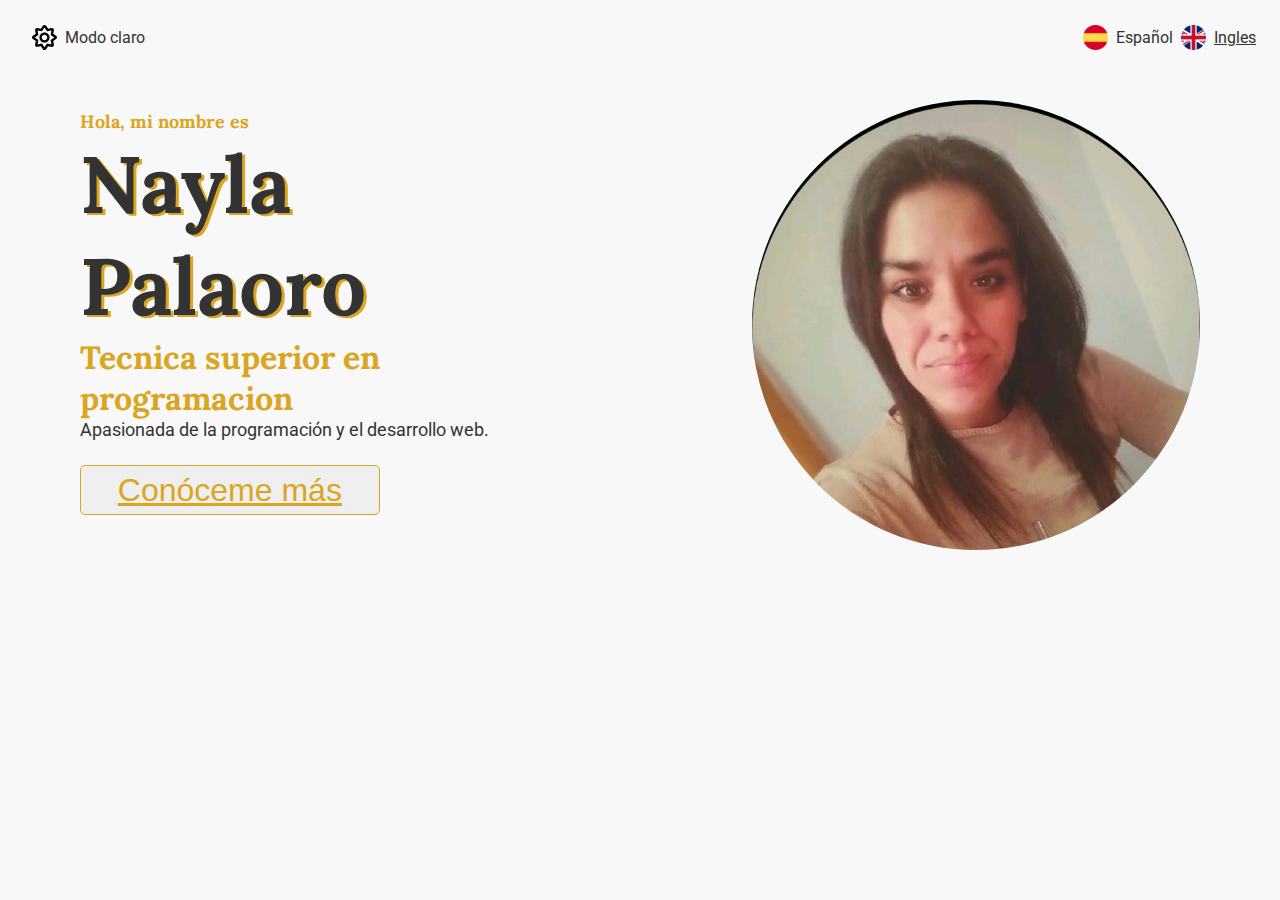
<file: index.html>
<!DOCTYPE html>
<html lang="es">

<head>
  <meta charset="UTF-8" />
  <meta http-equiv="X-UA-Compatible" content="IE=edge" />
  <meta name="viewport" content="width=device-width, initial-scale=1.0" />
  <link rel="stylesheet" href="css/styles.css" />
  <link href="https://fonts.googleapis.com/css2?family=Lora:wght@400;700&family=Roboto:wght@400;500&display=swap" rel="stylesheet">
  <title>Palaoro Nayla</title>
</head>

<body>
  <header class="header">
    <div class="switches">
      <div id="toggle-theme" class="toggle-theme">
        <img src="assets/icons/sun.svg" id="toggle-theme-icon" class="toggle-theme-icon" alt="icon theme">
        <p class="toggle-theme-text" id="toggle-theme-text">Modo claro</p>
      </div>
    </div>
    <div class="switches">
      <div class="toggle-idiom">
        <img src="assets/icons/espana.png" class="toggle-theme-icon" alt="banderaEspaña">
        <p class="toggle-theme-text">Español</p>
      </div>
      <div class="toggle-idiom">
        <img src="assets/icons/reino-unido.png" class="toggle-theme-icon" alt="banderaInglaterra">
        <a class="toggle-theme-text" href="ingles/index.html">Ingles</a>
      </div>
    </div>
  </header>
  <div class="conteiner-box-about">
    <div class="text-about">
      <h5> Hola, mi nombre es</h5>
      <h1> Nayla Palaoro</h1>
      <h2> Tecnica superior en programacion</h2>
      <p>
        Apasionada de la programación y el desarrollo web.
      </p>
      <button type="button" id="button-my-proyects">
        <a href="assets/my-proyects.html">Conóceme más</a>
      </button>
    </div>
    <div class="img-about">
      <img src="assets/images/my-photo.jpg" alt="selfie">
    </div>
  </div>
  <script src="js/scripts.js"></script>
</body>

</html>
</file>
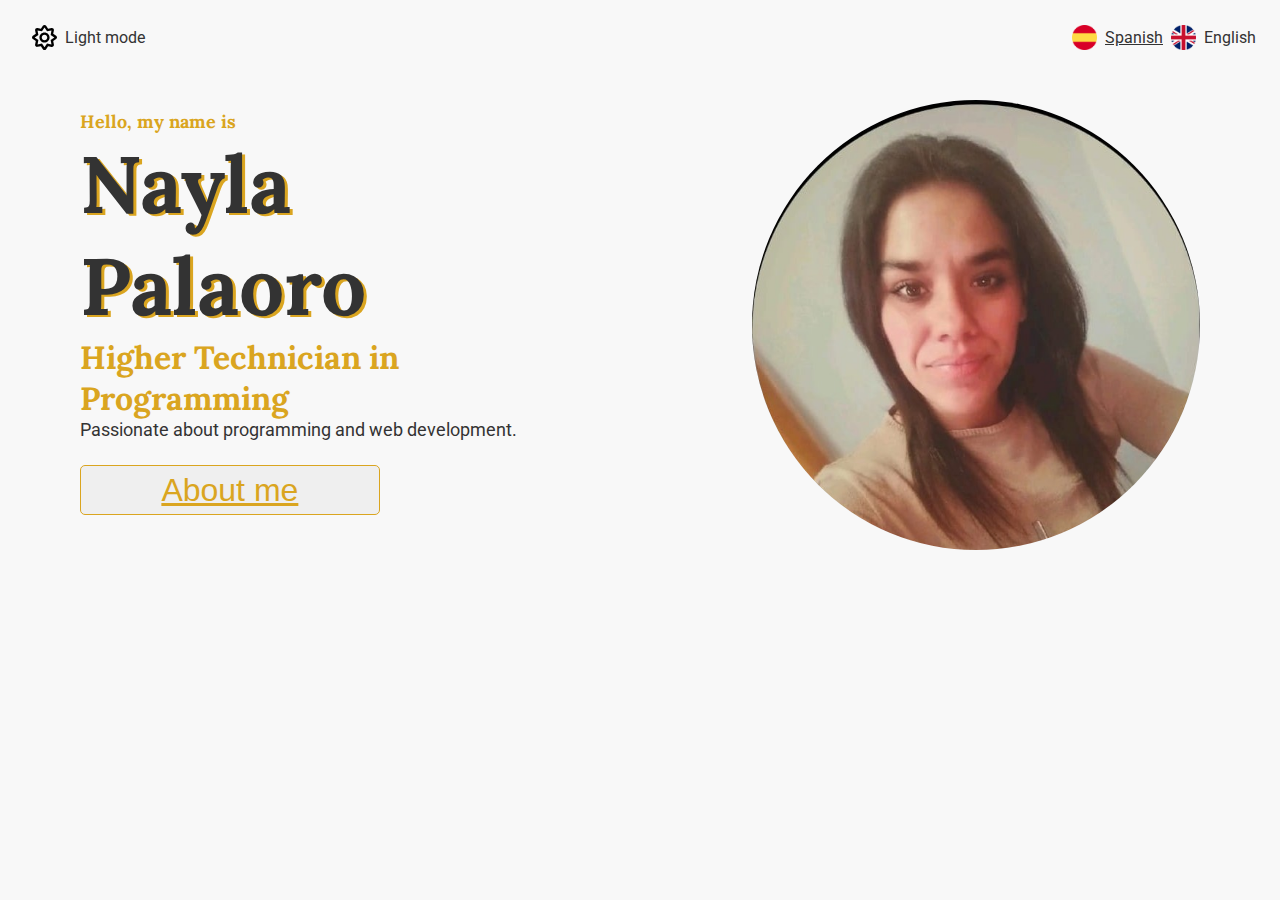
<file: ingles/index.html>
<!DOCTYPE html>
<html lang="en">

<head>
  <meta charset="UTF-8" />
  <meta http-equiv="X-UA-Compatible" content="IE=edge" />
  <meta name="viewport" content="width=device-width, initial-scale=1.0" />
  <link rel="stylesheet" href="../css/styles.css" />
  <link href="https://fonts.googleapis.com/css2?family=Lora:wght@400;700&family=Roboto:wght@400;500&display=swap" rel="stylesheet">
  <title>Palaoro Nayla</title>
</head>

<body>
  <header class="header">
    <div class="switches">
      <div id="toggle-theme" class="toggle-theme">
        <img src="../assets/icons/sun.svg" id="toggle-theme-icon" class="toggle-theme-icon" alt="theme icon">
        <p class="toggle-theme-text" id="toggle-theme-text">Light mode</p>
      </div>
    </div>
    <div class="switches">
      <div class="toggle-idiom">
        <img src="../assets/icons/espana.png" class="toggle-theme-icon" alt="Spain flag">
        <a class="toggle-theme-text" href="../index.html">Spanish</a>
      </div>
      <div class="toggle-idiom">
        <img src="../assets/icons/reino-unido.png" class="toggle-theme-icon" alt="UK flag">
        <p class="toggle-theme-text">English</p>
      </div>
    </div>
  </header>
  <div class="conteiner-box-about">
    <div class="text-about">
      <h5> Hello, my name is</h5>
      <h1> Nayla Palaoro</h1>
      <h2> Higher Technician in Programming</h2>
      <p>
        Passionate about programming and web development.
      </p>
      <button type="button" id="button-my-proyects">
        <a href="my-proyects.html">About me</a>
      </button>
    </div>
    <div class="img-about">
      <img src="../assets/images/my-photo.jpg" alt="selfie">
    </div>
  </div>
  <script src="../js/scripts.js"></script>
</body>

</html>
</file>
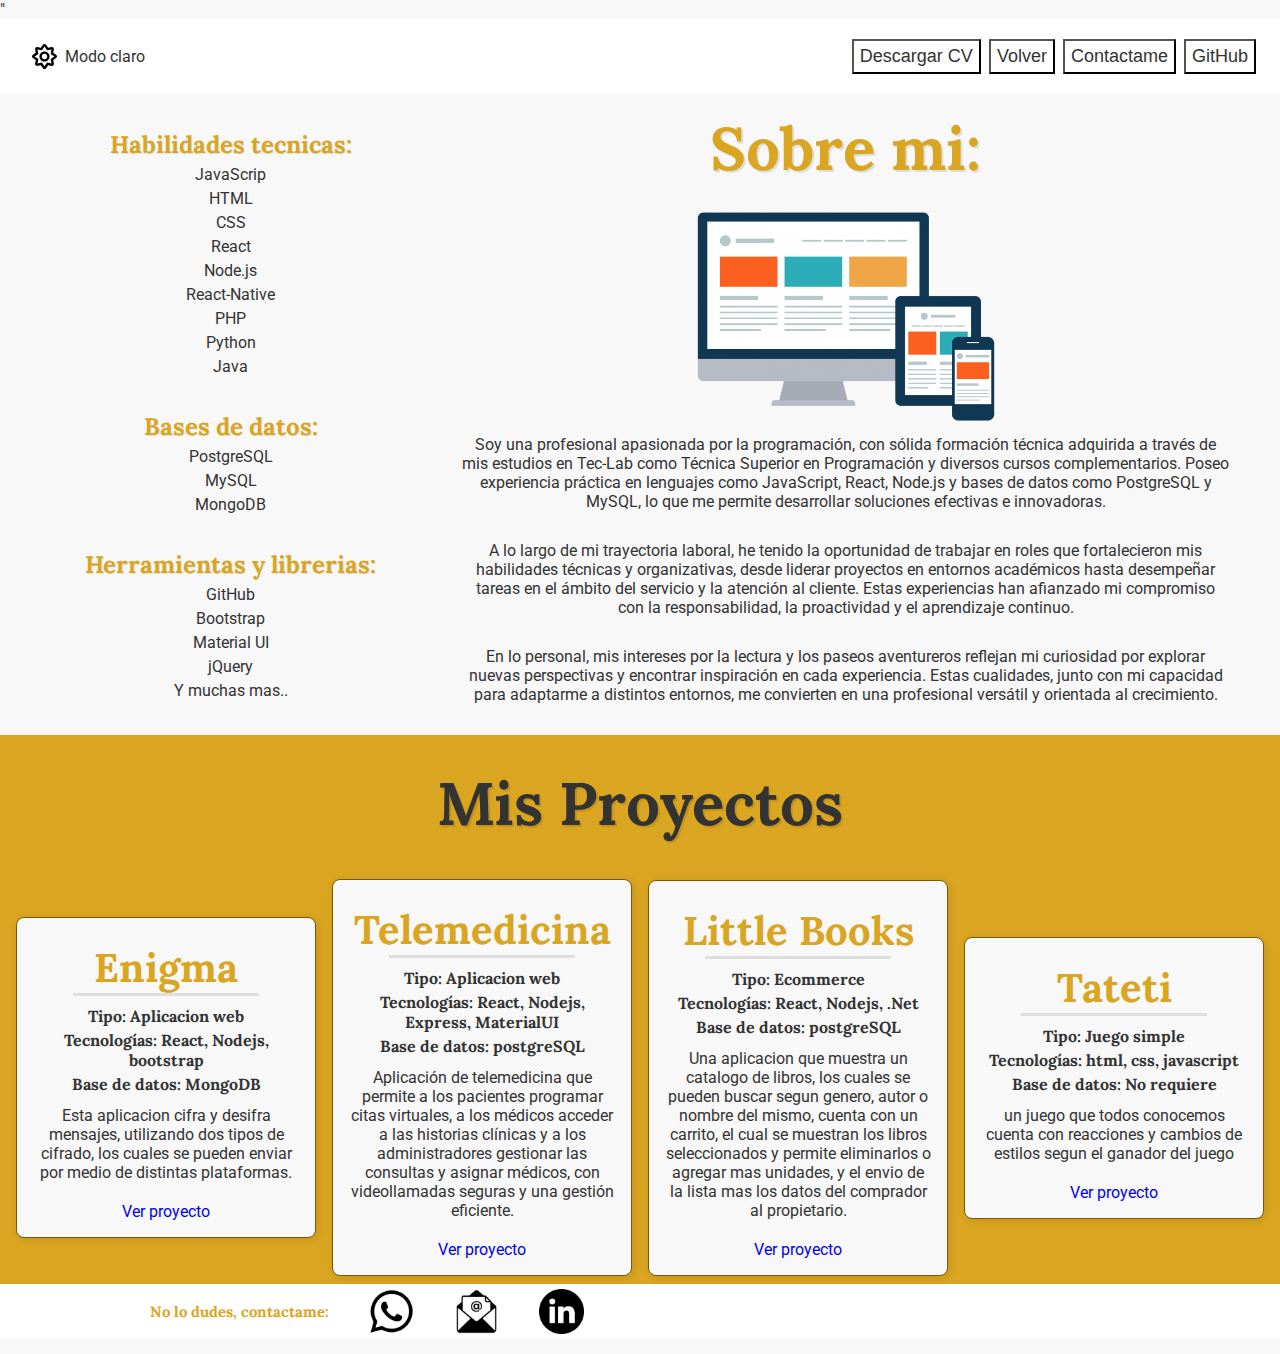
<file: assets/my-proyects.html>
<!DOCTYPE html>
<html lang="en">

<head>
    <meta charset="UTF-8">
    <meta name="viewport" content="width=device-width, initial-scale=1.0">
    <link rel="stylesheet" href="../css/styles2.css" />
    <link href="https://fonts.googleapis.com/css2?family=Lora:wght@400;700&family=Roboto:wght@400;500&display=swap" rel="stylesheet">
    <title>Palaoro Nayla</title>
    <script defer type="module" src="../js/scripts.js"></script>
    <script defer type="module" src="../js/proyects.js"></script>
    <script defer type="module" src="../js/script2.js"></script>"
</head>

<body>
    <header class="header">
        <div class="switches">
            <div id="toggle-theme" class="toggle-theme">
                <img src="icons/sun.svg" id="toggle-theme-icon" class="toggle-theme-icon" alt="icon theme">
                <p class="toggle-theme-text" id="toggle-theme-text">Modo claro</p>
            </div>
        </div>
        <div class="buttons">
            <button type="button" onclick="">
                <a href="cv.pdf" download="cvPalaoroNayla.pdf">Descargar CV</a>
            </button>
            <button type="button">
                <a href="../index.html">Volver</a>
            </button>
            <button type="button">
                <a href=#footer>Contactame</a>
            </button>
            <button type="button">
                <a href=https://github.com/naylapalaoro>GitHub</a>
            </button>
        </div>
        
    </header>
    <div class="conteiner-box-tools">
        <div>
            <div class="any-li-tools">
                <h3>Habilidades tecnicas:</h4>
                    <ul>
                        <li>JavaScrip</li>
                        <li>HTML</li>
                        <li>CSS</li>
                        <li>React</li>
                        <li>Node.js</li>
                        <li>React-Native</li>
                        <li>PHP</li>
                        <li>Python</li>
                        <li>Java</li>
                    </ul>
            </div>
            <div class="any-li-tools">
                <h3>Bases de datos:</h3>
                <ul>
                    <li>PostgreSQL</li>
                    <li>MySQL</li>
                    <li>MongoDB</li>
                </ul>
            </div>

            <div class="any-li-tools">
                <h3>Herramientas y librerias:</h3>
                <ul>
                    <li>GitHub</li>
                    <li>Bootstrap</li>
                    <li>Material UI</li>
                    <li>jQuery</li>
                    <li>Y muchas mas..</li>
                </ul>
            </div>
        </div>
        <div class="about-me">
            <h2>Sobre mi:</h2>
            <div>
                <img src="images/responsive.png" alt="diseño responsive">
            </div>
            <p>
                Soy una profesional apasionada por la programación, con sólida formación técnica adquirida a
                través de mis estudios en Tec-Lab como Técnica Superior en Programación y diversos cursos
                complementarios.
                Poseo experiencia práctica en lenguajes como JavaScript, React, Node.js y bases de datos como PostgreSQL
                y MySQL, lo que me permite desarrollar soluciones efectivas e innovadoras.
            </p>
            <p>
                A lo largo de mi trayectoria laboral, he tenido la oportunidad de trabajar en roles que fortalecieron
                mis habilidades técnicas y organizativas, desde liderar proyectos en entornos académicos hasta
                desempeñar tareas en el ámbito del servicio y la atención al cliente.
                Estas experiencias han afianzado mi compromiso con la responsabilidad,
                la proactividad y el aprendizaje continuo.
            </p>
            <p>
                En lo personal, mis intereses por la lectura y los paseos aventureros reflejan mi curiosidad
                por explorar nuevas perspectivas y encontrar inspiración en cada experiencia.
                Estas cualidades, junto con mi capacidad para adaptarme
                a distintos entornos, me convierten en una profesional versátil y orientada al crecimiento.
            </p>
        </div>
    </div>
    <div class="conteiner-card-proyects">
        <h2>Mis Proyectos</h2>
        <div class="card-conteiner" id="card-conteiner">
        </div>
    </div>        


    <footer class="footer" id="footer">
        <h5>No lo dudes, contactame:</h5>
        <div class="contact">
            <a target="_blank" href="https://wa.me/qr/S25XIUSWFOMOG1">
                <img class="icon" src="icons/whatsapp.png" alt="wsp-logo">
            </a>
        </div>
        <div class="contact">
            <a  target="_blank" href="mailto:nayluclash@gmail.com">
                <img class="icon" src="icons/gmail.png" alt="gmail-logo">
            </a>
        </div>
        <div class="contact">
            <a target="_blank" href="https://www.linkedin.com/in/nayla-palaoro-beltran-a688b51ba?utm_source=share&utm_campaign=share_via&utm_content=profile&utm_medium=android_app">
                <img class="icon" src="icons/linkedin.png" alt="linkedin-logo">
            </a>
    </footer>
</body>

</html>
</file>
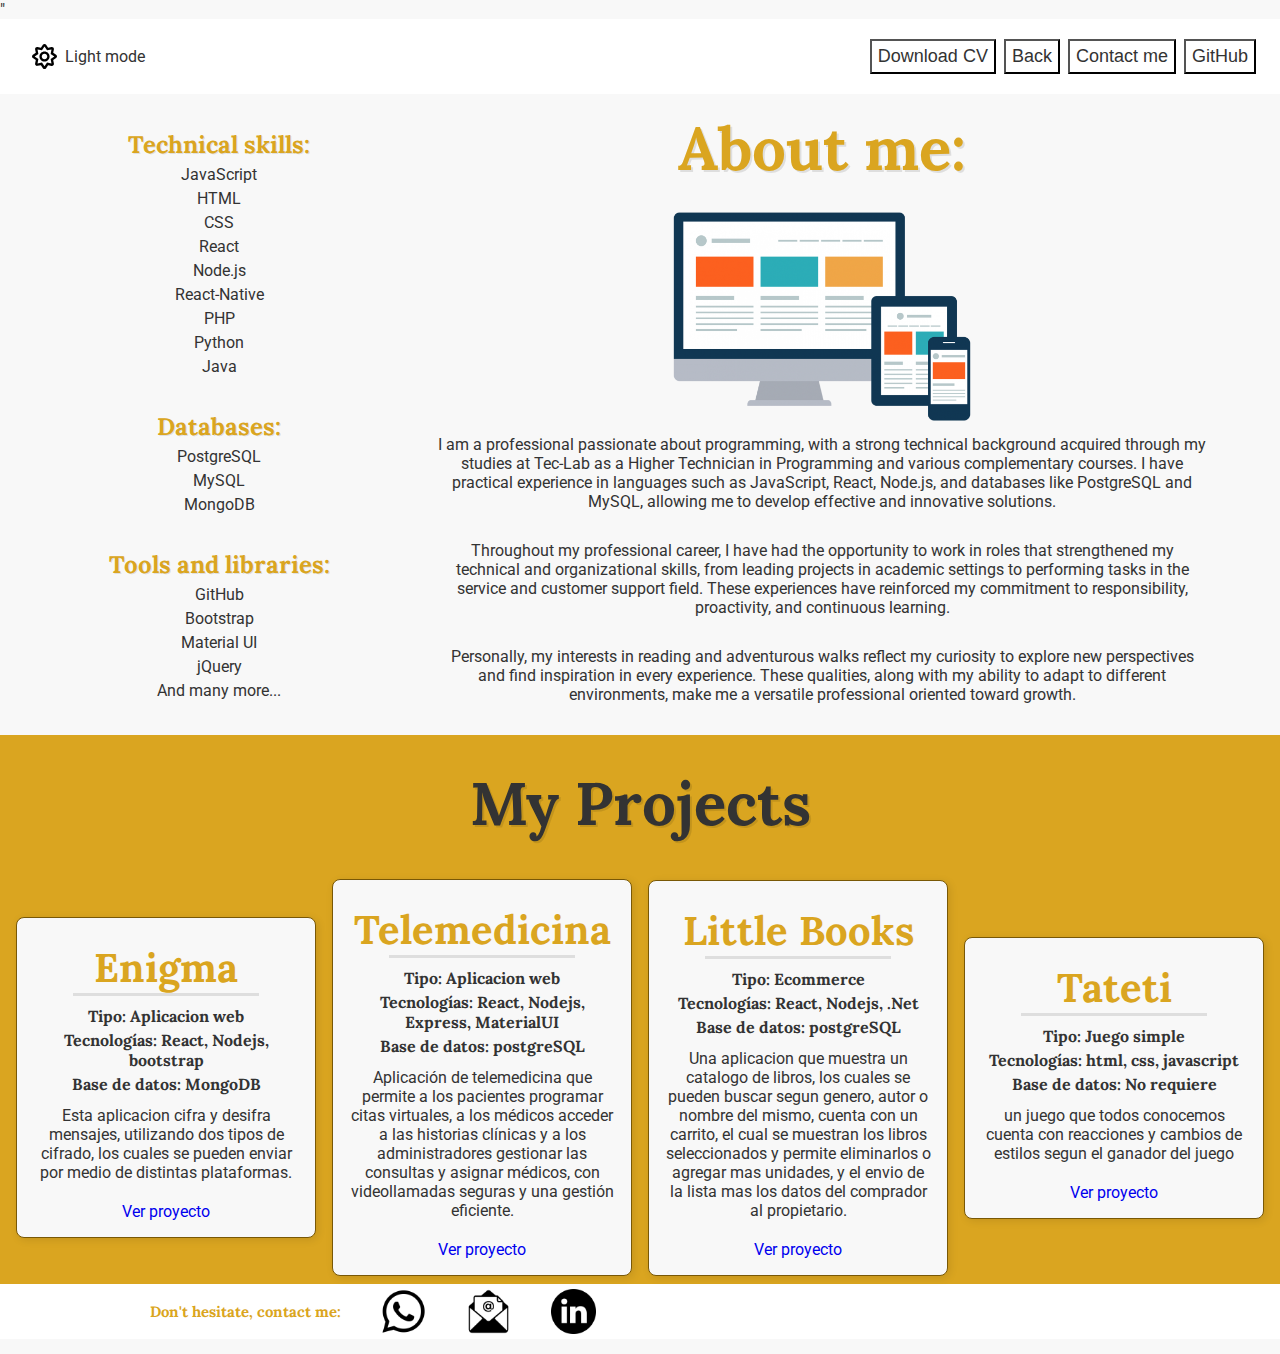
<file: ingles/my-proyects.html>
<!DOCTYPE html>
<html lang="en">

<head>
    <meta charset="UTF-8">
    <meta name="viewport" content="width=device-width, initial-scale=1.0">
    <link rel="stylesheet" href="../css/styles2.css" />
    <link href="https://fonts.googleapis.com/css2?family=Lora:wght@400;700&family=Roboto:wght@400;500&display=swap" rel="stylesheet">
    <title>Palaoro Nayla</title>
    <script defer type="module" src="../js/scripts.js"></script>
    <script defer type="module" src="../js/proyects.js"></script>
    <script defer type="module" src="../js/script2.js"></script>"
</head>

<body>
    <header class="header">
        <div class="switches">
            <div id="toggle-theme" class="toggle-theme">
                <img src="../assets/icons/sun.svg" id="toggle-theme-icon" class="toggle-theme-icon" alt="theme icon">
                <p class="toggle-theme-text" id="toggle-theme-text">Light mode</p>
            </div>
        </div>
        <div class="buttons">
            <button type="button">
                <a href="../assets/cv-ingles.pdf" download="cvPalaoroNayla.pdf">Download CV</a>
            </button>
            <button type="button">
                <a href="index.html">Back</a>
            </button>
            <button type="button">
                <a href=#footer>Contact me</a>
            </button>
            <button type="button">
                <a href=https://github.com/naylapalaoro>GitHub</a>
            </button>
        </div>
        
    </header>
    <div class="conteiner-box-tools">
        <div>
            <div class="any-li-tools">
                <h3>Technical skills:</h3>
                <ul>
                    <li>JavaScript</li>
                    <li>HTML</li>
                    <li>CSS</li>
                    <li>React</li>
                    <li>Node.js</li>
                    <li>React-Native</li>
                    <li>PHP</li>
                    <li>Python</li>
                    <li>Java</li>
                </ul>
            </div>
            <div class="any-li-tools">
                <h3>Databases:</h3>
                <ul>
                    <li>PostgreSQL</li>
                    <li>MySQL</li>
                    <li>MongoDB</li>
                </ul>
            </div>

            <div class="any-li-tools">
                <h3>Tools and libraries:</h3>
                <ul>
                    <li>GitHub</li>
                    <li>Bootstrap</li>
                    <li>Material UI</li>
                    <li>jQuery</li>
                    <li>And many more...</li>
                </ul>
            </div>
        </div>
        <div class="about-me">
            <h2>About me:</h2>
            <div>
                <img src="../assets/images/responsive.png" alt="responsive design">
            </div>
            <p>
                I am a professional passionate about programming, with a strong technical background acquired through my studies at Tec-Lab as a Higher Technician in Programming and various complementary courses.
                I have practical experience in languages such as JavaScript, React, Node.js, and databases like PostgreSQL and MySQL, allowing me to develop effective and innovative solutions.
            </p>
            <p>
                Throughout my professional career, I have had the opportunity to work in roles that strengthened my technical and organizational skills, from leading projects in academic settings to performing tasks in the service and customer support field.
                These experiences have reinforced my commitment to responsibility, proactivity, and continuous learning.
            </p>
            <p>
                Personally, my interests in reading and adventurous walks reflect my curiosity to explore new perspectives and find inspiration in every experience.
                These qualities, along with my ability to adapt to different environments, make me a versatile professional oriented toward growth.
            </p>
        </div>
    </div>
    <div class="conteiner-card-proyects">
        <h2>My Projects</h2>
        <div class="card-conteiner" id="card-conteiner">
        </div>
    </div>        

    <footer class="footer" id="footer">
        <h5>Don't hesitate, contact me:</h5>
        <div class="contact">
            <a target="_blank" href="https://wa.me/qr/S25XIUSWFOMOG1">
                <img class="icon" src="../assets/icons/whatsapp.png" alt="WhatsApp logo">
            </a>
        </div>
        <div class="contact">
            <a target="_blank" href="mailto:nayluclash@gmail.com">
                <img class="icon" src="../assets/icons/gmail.png" alt="Gmail logo">
            </a>
        </div>
        <div class="contact">
            <a target="_blank" href="https://www.linkedin.com/in/nayla-palaoro-beltran-a688b51ba?utm_source=share&utm_campaign=share_via&utm_content=profile&utm_medium=android_app">
                <img class="icon" src="../assets/icons/linkedin.png" alt="LinkedIn logo">
            </a>
    </footer>
</body>

</html>
</file>
<file: css/styles.css>
:root {
    --color: #f8f8f8; 
    --text: #333; 
    --accent: #DAA520; 
    --bg-card-color: #ffffff; 
    --shadows: rgba(0, 0, 0, 0.1); 
    --highlights: #795806;
}

body.ligth{
        --color: #121212; 
        --text: #e0e0e0; 
        --accent: #5da8d4; 
        --bg-card-color: #1f1f1f; 
        --shadows: rgba(59, 50, 85, 0.7); 
        --highlights: #114969; 
}

*{
    margin: 0;
    box-sizing: border-box;
}
body{
    margin: 0;
    color: var(--text);
    background-color: var(--color);
    font-family: 'Roboto', sans-serif;
}
h1, h2, h3, h4, h5 {
    font-family: 'Lora', serif;
}


/*NAVBAR*/
.header{
    display:flex;
    align-items: center;
    justify-content: center;
    height: 75px;
    padding: 0 1.5em;
    justify-content: space-between;
    color: var(--text-secondary);
}
.switches{
    display: flex;
    align-items: center;
    justify-content: space-between;
}
.toggle-theme{
    display:flex;
    align-items: center;
    justify-content: center;
    cursor: pointer;
}
.toggle-idiom{
    display:flex;
    align-items: center;
    justify-content: center;
    cursor: pointer;
}
.toggle-theme-icon{
    margin: 0.5rem;
    width: 25px;
}
.toggle-theme-text{
    color: var(--text);
}

a{
    color: var(--bg-color);
}
/*ABOUT*/
.conteiner-box-about{
    height: 500px;
    display: flex;
    align-items: center;
    flex-direction: row; 
    justify-content: space-around;
}
.text-about{
    color: var(--bg-color);
    max-width: 40%;
}
.text-about h1{
    text-shadow: 3px 2px var(--accent);
    font-size: 80px;
}
.text-about h5{
    color: var(--accent);
    font-size: large;
}
.text-about p{
    font-size: large;
}
.text-about h2{
    color: var(--accent);
    font-size: xx-large;
}
.text-about button{
    border: 1px solid var(--accent);
    border-radius: 5px;
    color: var(--accent);
    height: 50px;
    font-size: xx-large;
    text-align: center;
    width: 300px;
    margin: 25px 0px;
}
.text-about button:hover{
    border: 1px solid var(--bg-color);
    color: var(--bg-color);
    background: var(--accent);

}
.img-about{
    display: flex;
    align-items: center;
    justify-content: center;
    
}
.img-about img{
    border-radius: 50%;
    height: 450px;
    box-shadow: 7px 3px var(--bg-color);
}

/* Para tablets (pantallas medianas) */
@media screen and (max-width: 1024px) {
    .conteiner-box-about {
        flex-direction: column-reverse;
        height: auto;
        text-align: center;
        padding: 40px 20px;
    }

    .text-about {
        max-width: 80%;
    }

    .text-about h1 {
        font-size: 60px;
    }

    .text-about h2 {
        font-size: x-large;
    }

    .text-about p {
        font-size: medium;
    }

    .text-about button {
        width: 250px;
        font-size: large;
    }

    .img-about img {
        height: 350px;
    }
}

/* Para móviles (pantallas pequeñas) */
@media screen and (max-width: 600px) {
    .conteiner-box-about {
        padding: 20px;
    }

    .text-about {
        max-width: 100%;
    }

    .text-about h1 {
        font-size: 40px;
    }

    .text-about h2 {
        font-size: large;
    }

    .text-about p {
        font-size: small;
    }

    .text-about button {
        width: 200px;
        font-size: medium;
    }

    .img-about img {
        height: 250px;
    }
}
</file>
<file: css/styles2.css>
:root {
    --color: #f8f8f8; 
    --text: #333; 
    --accent: #DAA520; 
    --bg-card-color: #ffffff; 
    --shadows: rgba(0, 0, 0, 0.1); 
    --highlights: #795806;
}

body.ligth{
        --color: #121212; 
        --text: #e0e0e0; 
        --accent: #5da8d4; 
        --bg-card-color: #1f1f1f; 
        --shadows: rgba(59, 50, 85, 0.7); 
        --highlights: #114969; 
}
*{
    margin: 0;
    box-sizing: border-box;
}
body{
    margin: 0;
    color: var(--text);
    background-color: var(--color);
    font-family: 'Roboto', sans-serif;
}
h1, h2, h3, h4, h5 {
    font-family: 'Lora', serif;
}

/*NAVBAR*/
.header{
    display:flex;
    align-items: center;
    justify-content: center;
    height: 75px;
    padding: 0 1.5em;
    justify-content: space-between;
    color: var(--text-secondary);
    background-color: var(--bg-card-color);
}
.switches{
    display: flex;
    align-items: center;
    justify-content: space-between;
}
.toggle-theme{
    display:flex;
    align-items: center;
    justify-content: center;
    cursor: pointer;
}
.toggle-idiom{
    display:flex;
    align-items: center;
    justify-content: center;
    cursor: pointer;
}
.toggle-theme-icon{
    margin: 0.5rem;
    width: 25px;
}
.toggle-theme-text{
    color: var(--text);
}
.buttons{
    display: flex;
    align-items: center;
    justify-content: center;
}
.buttons button{
    margin-left: 0.5rem;
    height: 35px;
    width: fit-content;
    cursor: pointer;
    color: var(--text);
    background-color: var(--bg-card-color);
    font-size: large;
}
.buttons a{
    text-decoration: none;
    color: var(--text);

}     

/*TOOLS*/
.conteiner-box-tools{
    color: var(--text);
    display: flex;
    align-items: center;
    justify-content: space-evenly;
    flex-direction: row;
    background-color: var(--color);
}
.any-li-tools{
    text-align: center;
    margin: 35px;

}
.any-li-tools ul{
    list-style-type: none;
    padding: 0px;
    margin:0%
}
.any-li-tools li{
    margin: 5px 0;
}
.any-li-tools h3{
    color: var(--accent);
    font-weight: bold;
    font-size: x-large;
    text-shadow: 1px 1px var(--shadows);
}

/*ABOUT ME*/

.about-me{
    width: 60%;
    align-items: center;
    text-align: center;
}
.about-me h2{
    font-size: 60px;
    color: var(--accent);
    text-shadow: 2px 2px var(--shadows);
    margin: 15px;
}
.about-me img{
    width: 300px;
    margin: 0px;
}
.about-me p{
    margin-bottom: 30px;
}

/*PROYECTOS*/
.conteiner-card-proyects{
    background-color: var(--accent);
    text-align: center;
}
.conteiner-card-proyects h2{
    font-size: 60px;
    text-shadow: 2px 2px var(--shadows);
    padding: 30px;
}

.card-conteiner{
    display: flex;
    align-items: center;
    flex-wrap: wrap;
    justify-content: center;
}
.card {
    border: 1px solid var(--highlights);
    border-radius: 8px;
    padding: 16px;
    margin: 8px;
    box-shadow: 2px 2px 8px var(--shadows);
    background-color: var(--color);
    width: 300px;
    height: auto;
    transition: transform 0.3s, box-shadow 0.3s;
}
.card:hover{
    transform: translateY(-8px) scale(1.2);
    box-shadow: 0 4px 8px var(--shadows);
    cursor: pointer;
}

.card h3 {
margin: 8px 0;
color: var(--accent);
font-size: 40px;
}
.card h3::after {
    content: "";
    display: block;
    width: 70%;
    height: 3px;
    background-color: var(--shadows);
    margin: 0 auto 10px auto;
}
.card h4 {
margin: 4px 0;
color: var(--text-secondary);
}

.card p {
margin: 12px 0;
color: var(--text-secondary);
}

.project-link {
display: inline-block;
margin-top: 8px;
text-decoration: none;
}

.project-link:hover {
text-decoration: underline none;
}
  

/*FOOTER*/
.footer{
    display: flex;
    align-items: center;
    font-size: large;
    color: var(--accent);
    background-color: var(--bg-card-color);
    height: 55px;
}
.footer h5{
    margin-left: 150px;
    font-weight: bolder;
    margin-right: 20px;
}
.icon{
    width: 45px;
    margin: 20px;
    display: flex;
}
/* Para pantallas pequeñas (móviles) */
@media screen and (max-width: 600px) {
    .header {
        flex-direction: column;
        height: auto;
        padding: 10px;
        text-align: center;
    }

    .buttons {
        flex-direction: column;
    }

    .buttons button {
        margin: 5px 0;
        width: 100%;
    }

    .conteiner-box-tools {
        flex-direction: column;
    }

    .about-me {
        width: 90%;
    }

    .about-me h2 {
        font-size: 40px;
    }

    .about-me img {
        width: 200px;
    }

    .card-conteiner {
        flex-direction: column;
    }

    .card {
        width: 90%;
        height: auto;
    }
    .footer {
        text-align: center;
        height: auto;
        padding: 10px;
    }

    .footer h5 {
        margin: 10px ;
    }
    
}

/* Para tablets (pantallas medianas) */
@media screen and (max-width: 1024px) {
    .about-me {
        width: 80%;
    }

    .about-me h2 {
        font-size: 50px;
    }

    .about-me img {
        width: 250px;
    }

    .card {
        width: 250px;
        height: auto;
    }

    .conteiner-box-tools {
        flex-wrap: wrap;
    }
}
</file>
